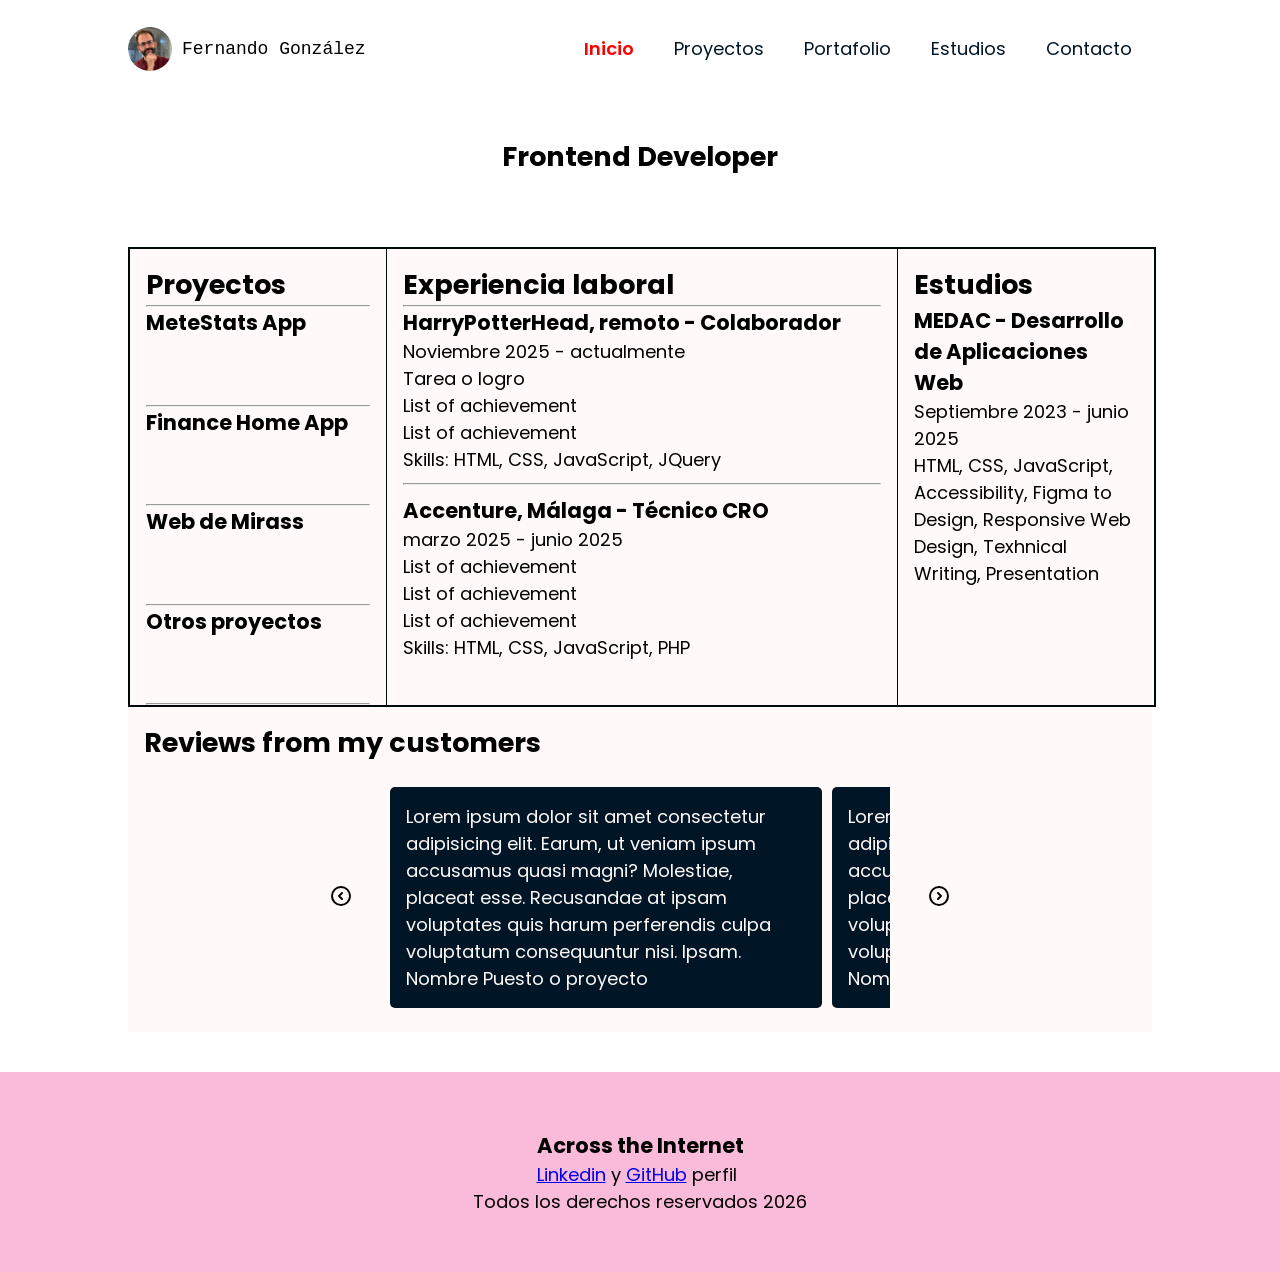
<file: index.html>
<!DOCTYPE html>
<html lang="es">

<head>
    <meta charset="UTF-8">
    <meta name=“robots” content="index, follow">
    <meta name="viewport" content="width=device-width, initial-scale=1.0">

    <meta property="og:title" content="Corto de Mirass - Frontend Developer" />
    <meta property="og:description" content="Web de Mirass Fernando González" />
    <meta property="og:image" content="https://tusitio.com/imagen-preview.jpg" />
    <meta property="og:url" content="https://tusitio.com/pagina" />
    <meta property="og:type" content="profile" />

    <meta name="description" content="Fernando González Junior Frontend Developer with Marketing">

    <link href="https://fonts.googleapis.com/css2?family=Poppins:wght@400;600&display=swap" rel="stylesheet">
    <link rel="icon" type="image/x-icon" href="/favicon.png">
    <link rel="stylesheet" href="style.css">
    <title>Portafolio Web de Mirass</title>
</head>

<body>
    <header class="cabecera">
        <section class="navegador">
            <div class="foto-nombre">
                <img src="1710958353525.jpg" alt="Fernando González">
                <span>Fernando González</span>
            </div>
            <nav class="">
                <a class="nav-link selected" href="index.html">
                    Inicio
                    <span class="tooltip slide-in">Vuelve al inicio de todo</span>
                </a>
                <a class="nav-link" href="projects.html">
                    Proyectos
                    <span class="tooltip scale-in">Encuentra una selección</span>
                </a>
                <a class="nav-link" href="articles.html">
                    Portafolio
                    <span class="tooltip">Revisa mis trabajos</span>
                </a>
                <a class="nav-link" href="#">
                    Estudios
                    <span class="tooltip">Conoce mi formación</span>
                </a>
                <a class="nav-link" href="contact.html">
                    Contacto
                    <span class="tooltip">Háblame y te hablo</span>
                </a>
            </nav>
        </section>
        <section class="subcabecera">
            <h1>Frontend Developer</h1>
        </section>
    </header>
    <main>
        <section class="life">
            <article class="projects-section">
                <header>
                    <h2>Proyectos</h2>
                </header>
                <section class="list">
                    <hr>
                    <article class="project">
                        <header>
                            <h3>MeteStats App</h3>
                        </header>
                        <p class="description">Lorem ipsum dolor sit amet consectetur adipisicing elit. Vero repellat
                            aliquam cupiditate, quibusdam facere sunt molestiae magnam, minus rem ullam doloribus.</p>
                    </article>
                    <hr>
                    <article class="project">
                        <header>
                            <h3>Finance Home App</h3>
                        </header>
                        <p class="description">Lorem ipsum dolor sit amet consectetur adipisicing elit. Vero repellat
                            aliquam cupiditate, quibusdam facere sunt molestiae magnam, minus rem ullam doloribus.</p>
                    </article>
                    <hr>
                    <article class="project">
                        <header>
                            <h3>Web de Mirass</h3>
                        </header>
                        <p class="description">Lorem ipsum dolor sit amet consectetur adipisicing elit. Vero repellat
                            aliquam cupiditate, quibusdam facere sunt molestiae magnam, minus rem ullam doloribus.</p>
                    </article>
                    <hr>
                    <article class="project">
                        <header>
                            <h3>Otros proyectos</h3>
                        </header>
                        <p class="description">Lorem ipsum dolor sit amet consectetur adipisicing elit. Vero repellat
                            aliquam cupiditate, quibusdam facere sunt molestiae magnam, minus rem ullam doloribus.</p>
                    </article>
                    <hr>
                </section>
            </article>

            <article class="experience-section">
                <header>
                    <h2>Experiencia laboral</h2>
                </header>
                <hr>
                <section class="list">
                    <article>
                        <h3>HarryPotterHead, remoto - Colaborador</h3>
                        <span>Noviembre 2025 - actualmente</span>
                        <ul>
                            <li>Tarea o logro</li>
                            <li>List of achievement</li>
                            <li>List of achievement</li>
                        </ul>
                        <p>Skills: HTML, CSS, JavaScript, JQuery</p>
                    </article>
                    <hr>
                    <article>
                        <h3>Accenture, Málaga - Técnico CRO</h3>
                        <span>marzo 2025 - junio 2025</span>
                        <ul>
                            <li>List of achievement</li>
                            <li>List of achievement</li>
                            <li>List of achievement</li>
                        </ul>
                        <p>Skills: HTML, CSS, JavaScript, PHP</p>
                    </article>
                </section>
            </article>

            <article>
                <header>
                    <h2>Estudios</h2>
                </header>

                <section>
                    <h3>MEDAC - Desarrollo de Aplicaciones Web</h3>
                    <span>Septiembre 2023 - junio 2025</span>
                    <p>HTML, CSS, JavaScript, Accessibility, Figma to Design, Responsive Web Design, Texhnical Writing,
                        Presentation</p>
                </section>
            </article>
        </section>

        <section class="reviews-section">
            <h2>Reviews from my customers</h2>
            <div class="section-wrapper">
                <div>
                    <button class="scroll s-left"><svg xmlns="http://www.w3.org/2000/svg" width="24" height="24"
                            viewBox="0 0 24 24" fill="none" stroke="currentColor" stroke-width="2"
                            stroke-linecap="round" stroke-linejoin="round"
                            class="icon icon-tabler icons-tabler-outline icon-tabler-circle-chevron-left">
                            <path stroke="none" d="M0 0h24v24H0z" fill="none" />
                            <path d="M13 15l-3 -3l3 -3" />
                            <path d="M21 12a9 9 0 1 0 -18 0a9 9 0 0 0 18 0" />
                        </svg></button>
                </div>

                <div class="list article-wrapper">
                    <article class="review">
                        <p>Lorem ipsum dolor sit amet consectetur adipisicing elit. Earum, ut veniam ipsum accusamus
                            quasi
                            magni? Molestiae, placeat esse. Recusandae at ipsam voluptates quis harum perferendis culpa
                            voluptatum consequuntur nisi. Ipsam.</p>
                        <section>
                            <span>Nombre</span>
                            <span>Puesto o proyecto</span>
                        </section>
                    </article>

                    <article class="review">
                        <p>Lorem ipsum dolor sit amet consectetur adipisicing elit. Earum, ut veniam ipsum accusamus
                            quasi
                            magni? Molestiae, placeat esse. Recusandae at ipsam voluptates quis harum perferendis culpa
                            voluptatum consequuntur nisi. Ipsam.</p>
                        <section>
                            <span>Nombre</span>
                            <span>Puesto o proyecto</span>
                        </section>
                    </article>

                    <article class="review">
                        <p>Lorem ipsum dolor sit amet consectetur adipisicing elit. Earum, ut veniam ipsum accusamus
                            quasi
                            magni? Molestiae, placeat esse. Recusandae at ipsam voluptates quis harum perferendis culpa
                            voluptatum consequuntur nisi. Ipsam.</p>
                        <section>
                            <span>Nombre</span>
                            <span>Puesto o proyecto</span>
                        </section>
                    </article>
                </div>

                <div>
                    <button class="scroll s-right"><svg xmlns="http://www.w3.org/2000/svg" width="24" height="24"
                            viewBox="0 0 24 24" fill="none" stroke="currentColor" stroke-width="2"
                            stroke-linecap="round" stroke-linejoin="round"
                            class="icon icon-tabler icons-tabler-outline icon-tabler-circle-chevron-right">
                            <path stroke="none" d="M0 0h24v24H0z" fill="none" />
                            <path d="M11 9l3 3l-3 3" />
                            <path d="M3 12a9 9 0 1 0 18 0a9 9 0 0 0 -18 0" />
                        </svg></button>
                </div>
            </div>
        </section>
    </main>
    <footer>
        <article>
            <h3>Across the Internet</h3>
            <p><a href="https://www.linkedin.com/in/fernanglez/">Linkedin</a> y <a
                    href="https://github.com/Cortodem">GitHub</a> perfil
            <p>
        </article>
        <div>Todos los derechos reservados 2026</div>
    </footer>
</body>

<script src="script.js"></script>

</html>
</file>
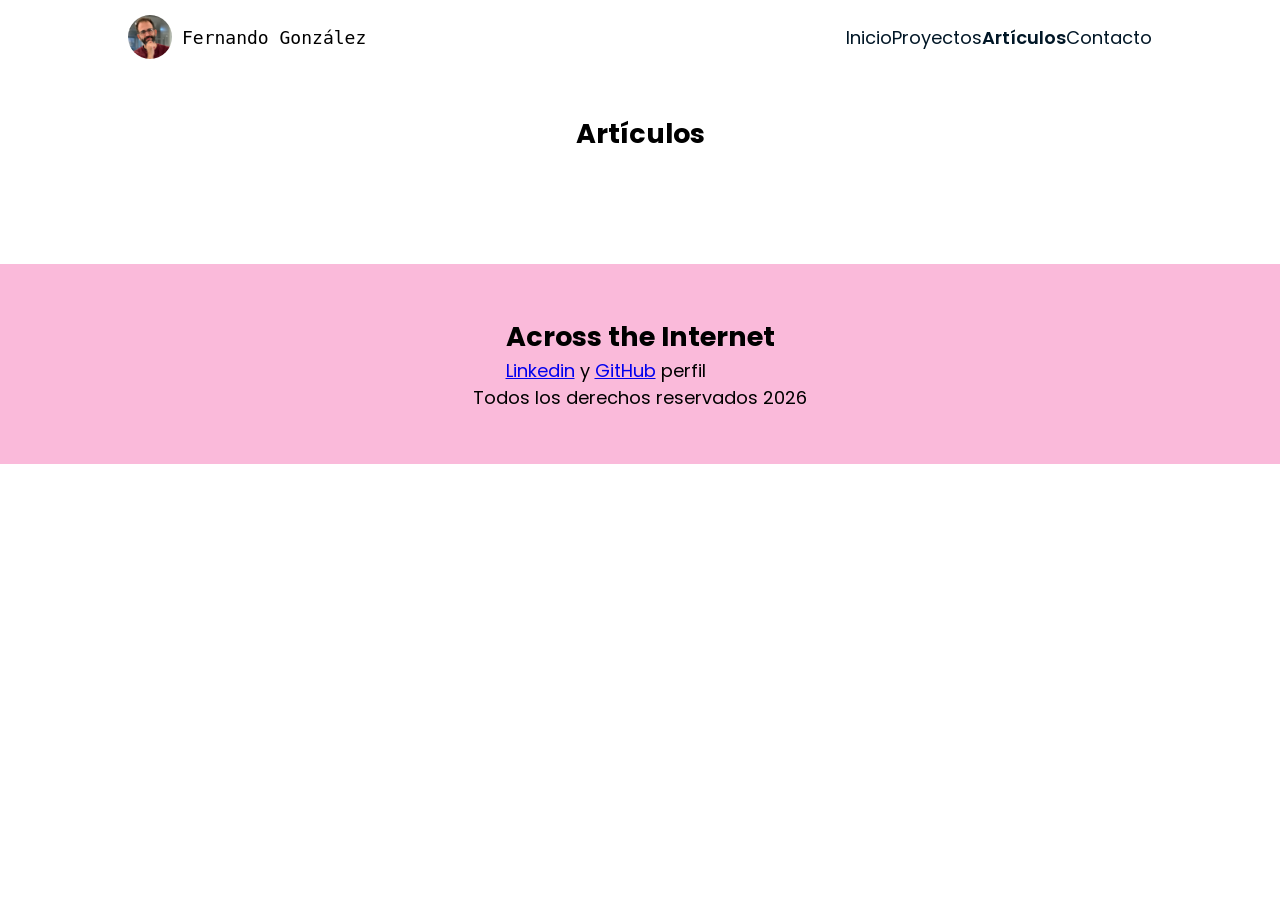
<file: articles.html>
<!DOCTYPE html>
<html lang="es">

<head>
    <meta charset="UTF-8">
    <meta name=“robots” content="index, follow">
    <meta name="viewport" content="width=device-width, initial-scale=1.0">

    <meta property="og:title" content="Corto de Mirass - Frontend Developer | Proyectos" />
    <meta property="og:description" content="Proyectos de Web de Mirass Fernando González" />
    <meta property="og:image" content="https://tusitio.com/imagen-preview.jpg" />
    <meta property="og:url" content="https://tusitio.com/pagina" />
    <meta property="og:type" content="profile" />

    <meta name="description" content="Fernando González Junior Frontend Developer con Marketing">

    <link href="https://fonts.googleapis.com/css2?family=Poppins:wght@400;600&display=swap" rel="stylesheet">
    <link rel="icon" type="image/x-icon" href="/favicon.png">
    <link rel="stylesheet" href="style.css">
    <title>Artículos Fernando</title>
</head>

<body>
    <header class="cabecera">
        <section class="navegador">
            <div class="foto-nombre">
                <img src="1710958353525.jpg" alt="Fernando González">
                <span>Fernando González</span>
            </div>
            <nav>
                <span><a href="index.html">Inicio</a></span>
                <span><a href="projects.html">Proyectos</a></span>
                <span class="selected"><a href="articles.html">Artículos</a></span>
                <span><a href="contact.html">Contacto</a></span>
            </nav>
        </section>
        <section class="subcabecera">
            <h1>Artículos</h1>
        </section>
    </header>
    </header>
    <main>

    </main>
    <footer>
        <article>
            <h2>Across the Internet</h2>
            <p><a href="https://www.linkedin.com/in/fernanglez/">Linkedin</a> y <a
                    href="https://github.com/Cortodem">GitHub</a> perfil
            <p>
        </article>
        <div>Todos los derechos reservados 2026</div>
    </footer>
</body>

</html>
</file>
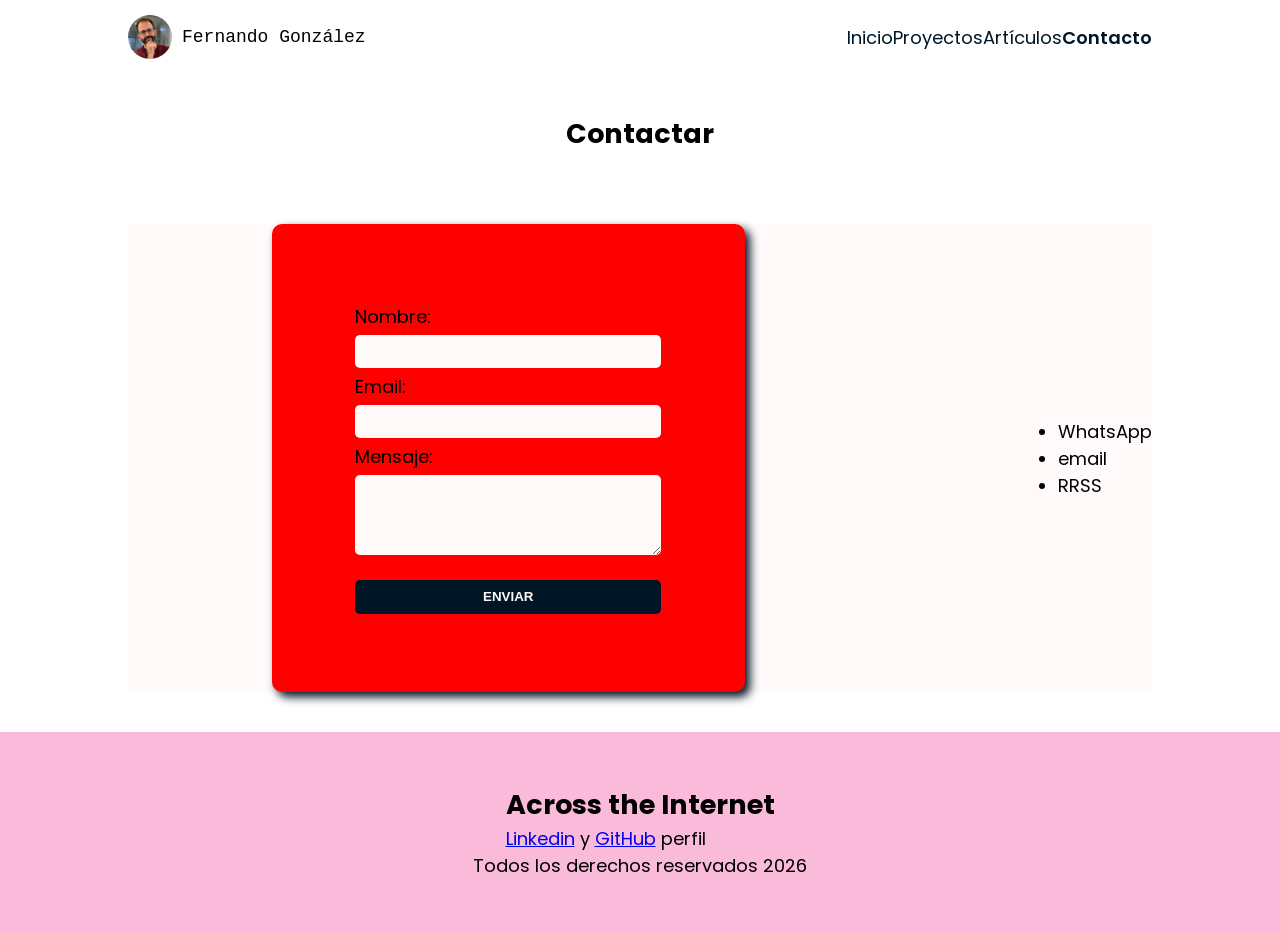
<file: contact.html>
<!DOCTYPE html>
<html lang="es">

<head>
    <meta charset="UTF-8">
    <meta name=“robots” content="index, follow">
    <meta name="viewport" content="width=device-width, initial-scale=1.0">

    <meta property="og:title" content="Corto de Mirass - Frontend Developer | Proyectos" />
    <meta property="og:description" content="Proyectos de Web de Mirass Fernando González" />
    <meta property="og:image" content="https://tusitio.com/imagen-preview.jpg" />
    <meta property="og:url" content="https://tusitio.com/pagina" />
    <meta property="og:type" content="profile" />

    <meta name="description" content="Fernando González Junior Frontend Developer con Marketing">

    <link href="https://fonts.googleapis.com/css2?family=Poppins:wght@400;600&display=swap" rel="stylesheet">
    <link rel="icon" type="image/x-icon" href="/favicon.png">
    <link rel="stylesheet" href="style.css">
    <title>Contactar con Fernando</title>
</head>

<body>

    <header class="cabecera">
        <section class="navegador">
            <div class="foto-nombre">
                <img src="1710958353525.jpg" alt="Fernando González">
                <span>Fernando González</span>
            </div>
            <nav class="menu">
                <span><a href="index.html">Inicio</a></span>
                <span><a href="projects.html">Proyectos</a></span>
                <span><a href="articles.html">Artículos</a></span>
                <span class="selected"><a href="contact.html">Contacto</a></span>
            </nav>
        </section>
        <section class="subcabecera">
            <h1>Contactar</h1>
        </section>
    </header>
    <main>
        <section class="form-section">
            <div class="form-div">
                <form action="">
                    <label for="name">Nombre: </label>
                    <input type="text" id="name">
                    <label for="email">Email: </label>
                    <input type="email" name="email" id="email">
                    <label for="texto">Mensaje: </label>
                    <textarea name="mensaje" id="mensaje"></textarea>
                    <input type="submit" id="enviar" value="Enviar">
                </form>
            </div>
            <div class="contact-div">
                <ul>
                    <li>WhatsApp</li>
                    <li>email</li>
                    <li>RRSS</li>
                </ul>
            </div>
        </section>
    </main>
    <footer>
        <article>
            <h2>Across the Internet</h2>
            <p><a href="https://www.linkedin.com/in/fernanglez/">Linkedin</a> y <a
                    href="https://github.com/Cortodem">GitHub</a> perfil
            <p>
        </article>
        <div>Todos los derechos reservados 2026</div>
    </footer>
</body>

</html>
</file>
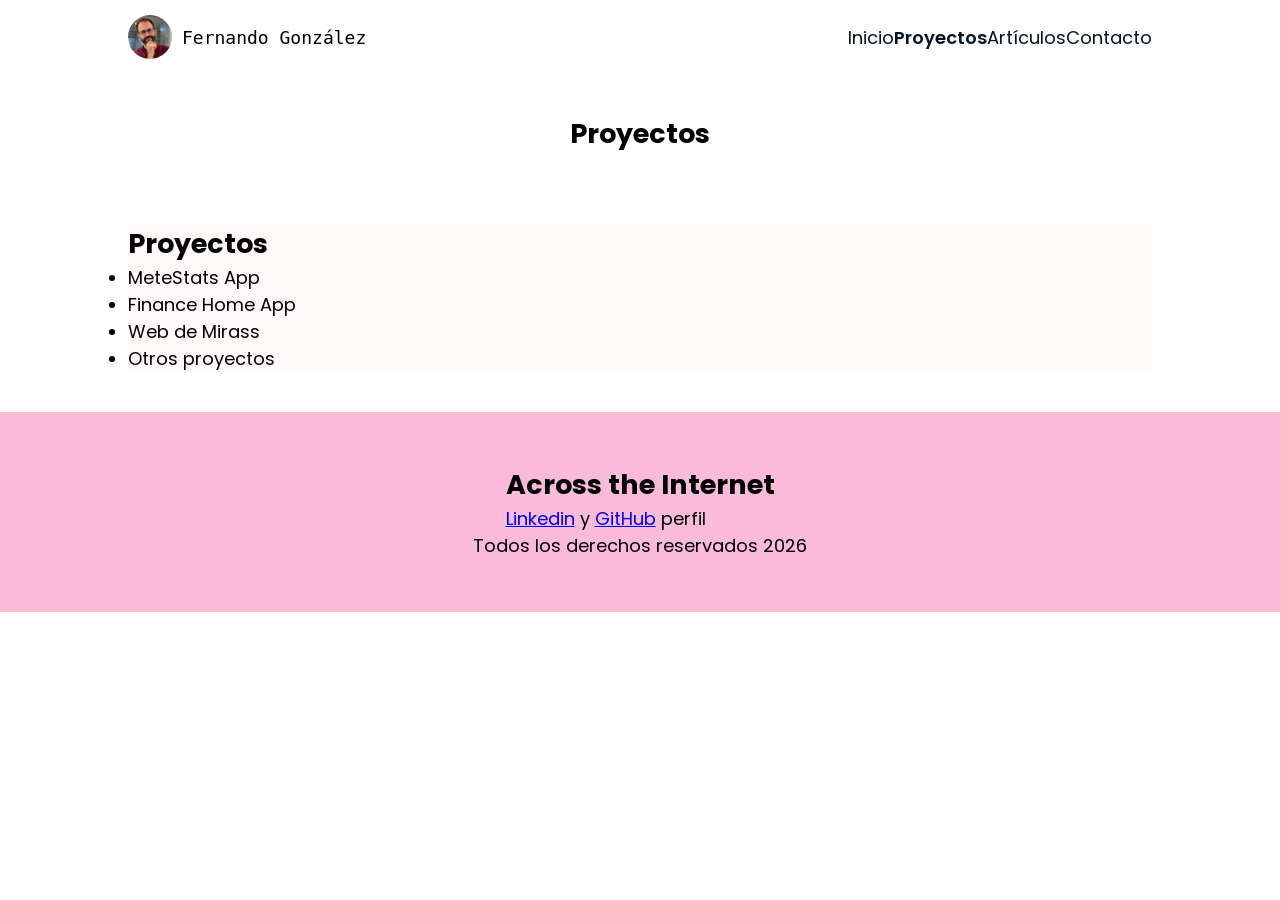
<file: projects.html>
<!DOCTYPE html>
<html lang="es">

<head>
    <meta charset="UTF-8">
    <meta name=“robots” content="index, follow">
    <meta name="viewport" content="width=device-width, initial-scale=1.0">

    <meta property="og:title" content="Corto de Mirass - Frontend Developer | Proyectos" />
    <meta property="og:description" content="Proyectos de Web de Mirass Fernando González" />
    <meta property="og:image" content="https://tusitio.com/imagen-preview.jpg" />
    <meta property="og:url" content="https://tusitio.com/pagina" />
    <meta property="og:type" content="profile" />

    <meta name="description" content="Fernando González Junior Frontend Developer con Marketing">

    <link href="https://fonts.googleapis.com/css2?family=Poppins:wght@400;600&display=swap" rel="stylesheet">
    <link rel="icon" type="image/x-icon" href="/favicon.png">
    <link rel="stylesheet" href="style.css">
    <title>Proyectos Fernando</title>
</head>

<body>
    <header class="cabecera">
        <section class="navegador">
            <div class="foto-nombre">
                <img src="1710958353525.jpg" alt="Fernando González">
                <span>Fernando González</span>
            </div>
            <nav>
                <span><a href="index.html">Inicio</a></span>
                <span class="selected"><a href="projects.html">Proyectos</a></span>
                <span><a href="articles.html">Artículos</a></span>
                <span><a href="contact.html">Contacto</a></span>
            </nav>
        </section>
        <section class="subcabecera">
            <h1>Proyectos</h1>
        </section>
    </header>
    <main>
        <article>
            <header>
                <h2>Proyectos</h2>
            </header>
            <main>
                <ul>
                    <li>MeteStats App</li>
                    <li>Finance Home App</li>
                    <li>Web de Mirass</li>
                    <li>Otros proyectos</li>
                </ul>
            </main>
        </article>
    </main>
    <footer>
        <article>
            <h2>Across the Internet</h2>
            <p><a href="https://www.linkedin.com/in/fernanglez/">Linkedin</a> y <a
                    href="https://github.com/Cortodem">GitHub</a> perfil
            <p>
        </article>
        <div>Todos los derechos reservados 2026</div>
    </footer>
</body>

</html>
</file>
<file: style.css>
* {
    padding: 0;
    margin: 0;
}

body {
    font-family: 'Poppins', sans-serif;
}

main {
    background-color: #fff9f9;
}

.cabecera {
    padding: 15px;

    section {
        display: flex;
        align-items: center;
    }
}

nav {
    display: flex;
    justify-content: center;

    .nav-link {
        display: flex;
        flex-direction: column;
        position: relative;
        padding: 20px;
        width: auto;
        color: var(--accent);

        .tooltip {
            width: 200px;
            padding: 12px 0;
            font-size: 14px;
            text-align: center;
            color: var(--today);
            background-color: #333;
            pointer-events: none;
            position: absolute;
            top: 100%;
            left: 50%;
            transform: translateX(-50%);
            visibility: hidden;
            opacity: 0;
            border-radius: 7px;
            transition: all .4s ease;

        }
        .slide-in {
            transform: translateX(-50%) translateY(-10px);
        }

        .scale-in{
            transform: translateX(-50%) translateY(-30px) scale(0);
        }

        .tooltip::before {
            content: '';
            position: absolute;
            bottom: 100%;
            left: 50%;
            margin-left: -5px;
            border-width: 5px;
            border-style: solid;
            border-color: transparent transparent #333 transparent;
        }
    }



    .nav-link:hover,
    .nav-link:focus {
        .tooltip {
            visibility: visible;
            opacity: 1;
        }

        .slide-in {
            transform: translateX(-50%) translateY(0);
        }

        .scale-in{
            transform: translateX(-50%) translateY(0) scale(1);
        }
    }
}

.navegador {
    justify-content: space-between;

    a {
        color: #001626;
        text-decoration: none;
    }

    .selected {
        color: red;
        font-weight: 550;
    }
}

.subcabecera {
    justify-content: center;
    height: 150px;
}

.foto-nombre {
    display: flex;
    gap: 10px;
    align-items: center;
    justify-content: space-between;
    font-family: monospace;

    img {
        border-radius: 50%;
        height: 44px;
    }
}

.life {
    display: grid;
    grid-template-columns: 1fr 2fr 1fr;
    width: 100%;
    border: 2px solid #000909;

    >article {
        padding: 1rem 1rem 0rem;
    }
}

.projects-section {
    display: flex;
    flex-direction: column;


    .list {
        display: flex;
        flex-direction: column;
        height: 400px;
        justify-content: space-between;

        &:hover .project:not(:hover) {
            flex: 0.7;
        }
    }
}

.project {
    position: relative;
    flex: 1;
    overflow: hidden;
    display: flex;
    flex-direction: column;
    transition: flex 0.4s ease;

    .description {
        display: none;
        transform: translateY(10px);
        opacity: 0;
        transition: all 0.3s ease;
        pointer-events: none;
    }

    &:hover {
        flex: 3;
        transform: translateY(0);
    }

    &:hover .description {
        display: block;
        opacity: 1;
        transform: translateY(0);
        pointer-events: auto;
    }
}

.experience-section {
    border: #000909 solid;
    border-width: 0px 1px 0px;

    .list {
        display: flex;
        flex-direction: column;
        justify-content: space-between;
        gap: 10px;

        ul {
            list-style-type: none;
        }
    }
}

.reviews-section {

    padding: 1rem 1rem 0rem;

    div {
        display: flex;
    }

    .section-wrapper {
        justify-content: center;
        align-items: center;
    }

    .list {
        width: 500px;
        justify-content: start;
        overflow-x: auto;
        scrollbar-width: none;
        gap: 10px;
        margin: 1.5rem;
    }
}

.review {
    padding: 1rem;
    width: 400px;
    flex-shrink: 0;
    background-color: #001626;
    border-radius: 5px;
    color: #fff9f9;
}

.scroll {
    cursor: pointer;
    background-color: transparent;
    border: transparent;
    height: 50px;
    width: 50px;
}



.form-section {
    display: grid;
    gap: 10px;
    grid-template-columns: 3fr 1fr;

    div {
        display: flex;
    }

    .form-div {
        height: 15em;
        margin: 0 8em;
        padding: 5.5em 0;
        border-radius: 10px;
        justify-content: center;
        align-items: center;
        background-color: red;
        box-shadow: 5px 5px 10px #001626;
    }


    form {
        width: 17em;
        display: flex;
        flex-direction: column;
        gap: 5px;

        input {
            height: 2.5em;
        }

        input,
        textarea {
            background-color: #fff9f9;
            color: #000909;
            border: none;
            border-radius: 5px
        }

        #enviar {
            margin-top: 20px;
            background-color: #001626;
            color: #fff9f9;
            font-weight: bold;
            text-transform: uppercase;
            cursor: pointer;
        }

        #mensaje {
            height: 5rem;
        }
    }

    .contact-div {
        align-items: center;
        justify-content: end;
    }
}



footer {
    display: flex;
    flex-direction: column;
    margin-top: 2.5rem;
    height: 200px;
    align-items: center;
    justify-content: center;
    background-color: #fabada;
}

/* Estilos para pantallas pequeñas */
@media (max-width: 600px) {
    body {
        font-size: 14px;
        /* Tamaño de fuente más pequeño */
    }


    .navegador {
        flex-direction: column;

        .foto-nombre {
            display: flex;
            gap: 10px;
            align-items: center;
            justify-content: space-between;
            font-size: xx-large;

            img {
                border-radius: 50%;
                height: 60px;
            }
        }
    }

    .menu {
        /* visibility: hidden;
        display: flex;
        flex-direction: column; */
        padding: 0.5rem;
    }

    .life {
        grid-template-columns: 1fr;
    }

    .reviews-section>div {
        /*Añadir ancho responsive*/
        background-color: aqua;
    }
}

/* Estilos para pantallas medianas */
@media (max-width: 768px) {
    body {
        font-size: 15px;
    }

    .form-section {
        grid-template-columns: 1fr;


        .contact-div {
            align-items: center;
            justify-content: center;

            ul {
                width: 100%;
                display: flex;
                justify-content: space-evenly;
                list-style: none;
            }
        }
    }

}

/* Estilos para pantallas grandes */
@media (min-width: 1025px) {
    body {
        font-size: 18px;
    }

    main,
    .cabecera {
        width: 1024px;
        display: flex;
        flex-direction: column;
        justify-content: center;
        margin: auto;
    }
}
</file>
